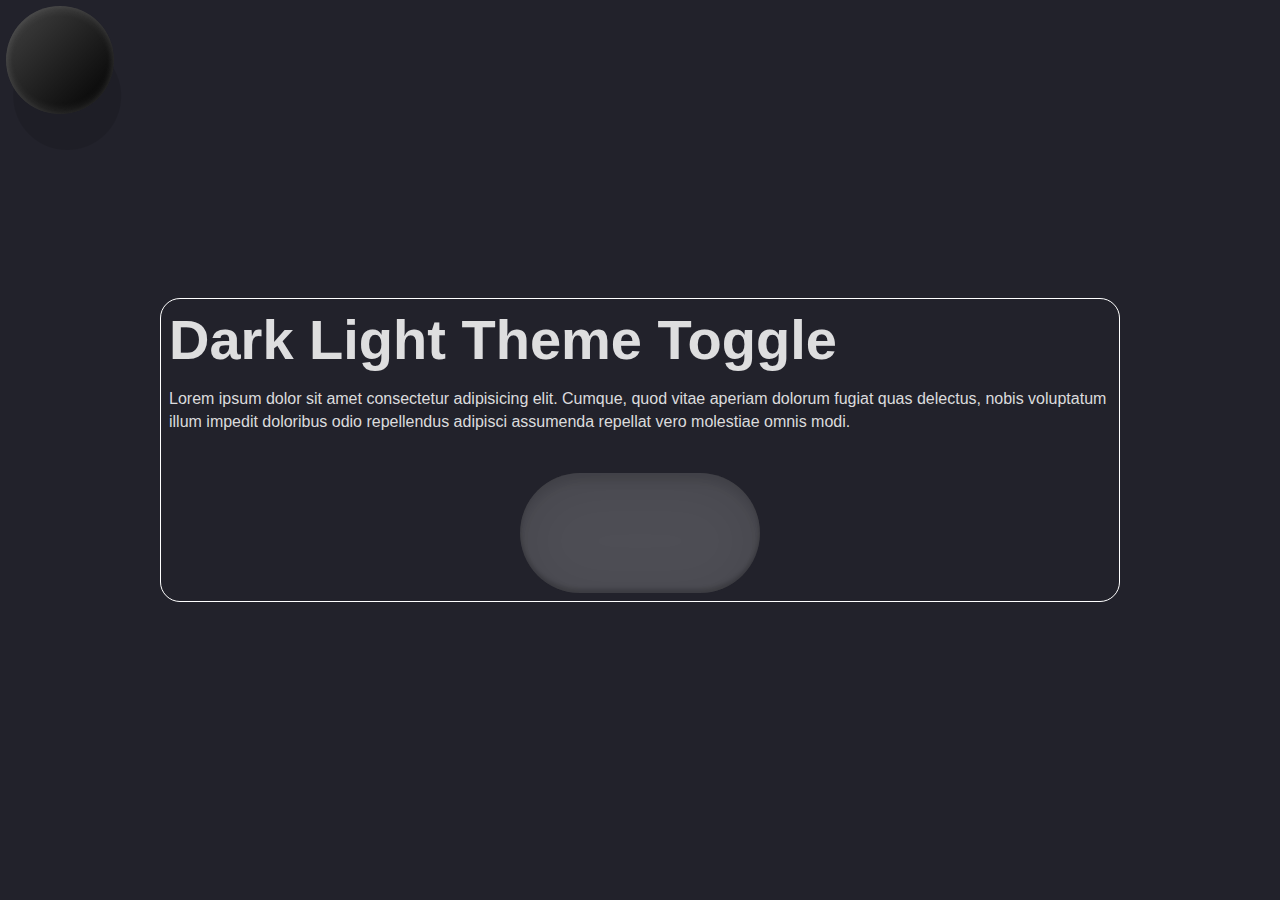
<file: Dark Light Toggle Menu/index.html>
<!DOCTYPE html>
<html lang="en">
<head>
    <meta charset="UTF-8">
    <meta name="viewport" content="width=device-width, initial-scale=1.0">
    <title>Dark Light Toggle Menu</title>
    <link rel="stylesheet" href="style.css">
    <script src="script.js"></script>
</head>
<body>
    <div class="container">
        <h1>Dark Light Theme Toggle</h1>
        <p>Lorem ipsum dolor sit amet consectetur adipisicing elit. Cumque, quod vitae aperiam dolorum fugiat quas delectus, nobis voluptatum illum impedit doloribus odio repellendus adipisci assumenda repellat vero molestiae omnis modi.</p>
        <div class="toggle">
            <div class="indicator">
                
            </div>
        </div>
    </div>
</body>
</html>
</file>
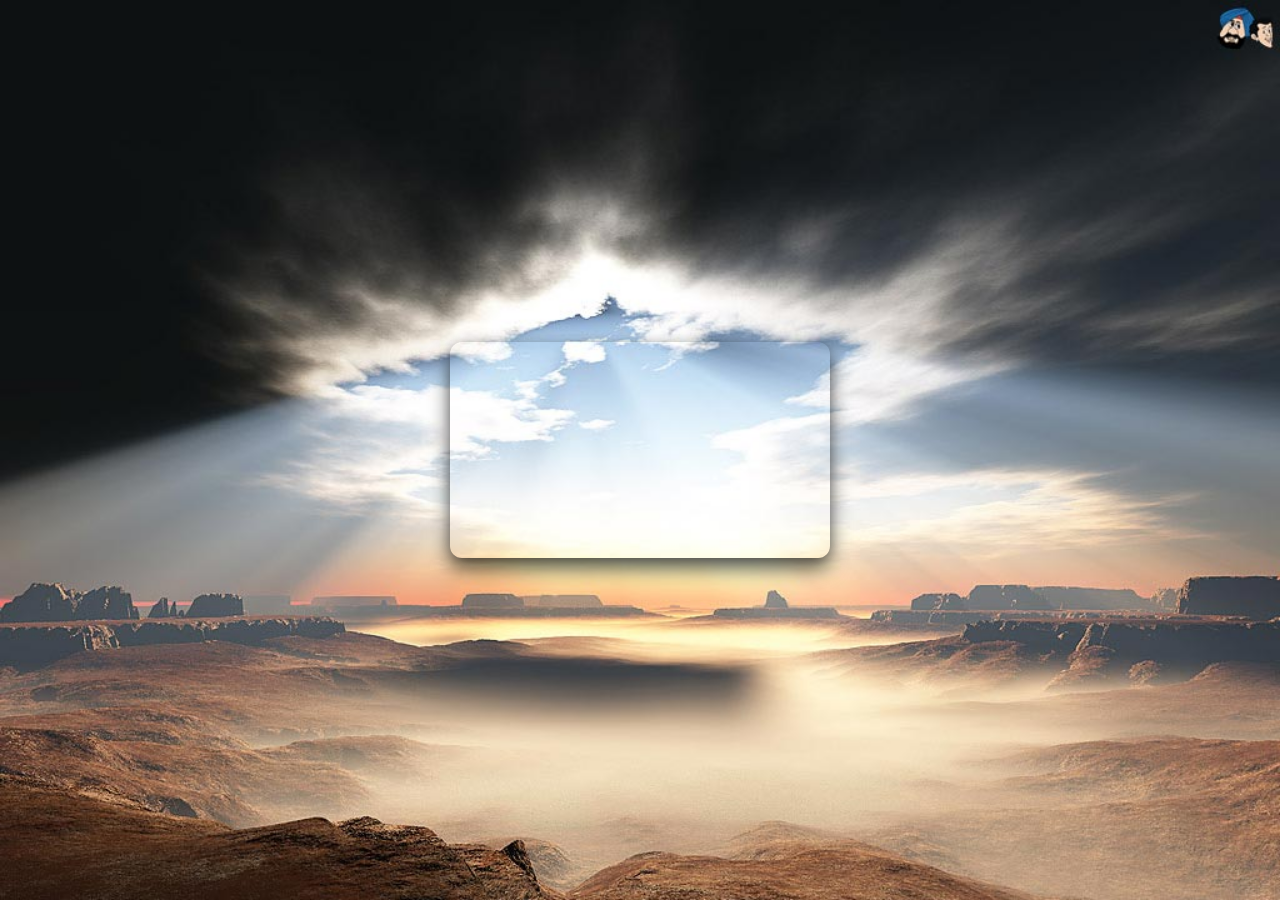
<file: Digital Clock/index.html>
<!DOCTYPE html>
<html lang="en">
<head>
    <meta charset="UTF-8">
    <meta name="viewport" content="width=device-width, initial-scale=1.0">
    <title>Digital Clock</title>
    <link rel="stylesheet" href="style.css">
</head>
<body>
    <div class="clock">
        <h1 id="time"></h1>
        <span id="timeformat"></span>
    </div>
    <script src="script.js"></script>
</body>
</html>
</file>
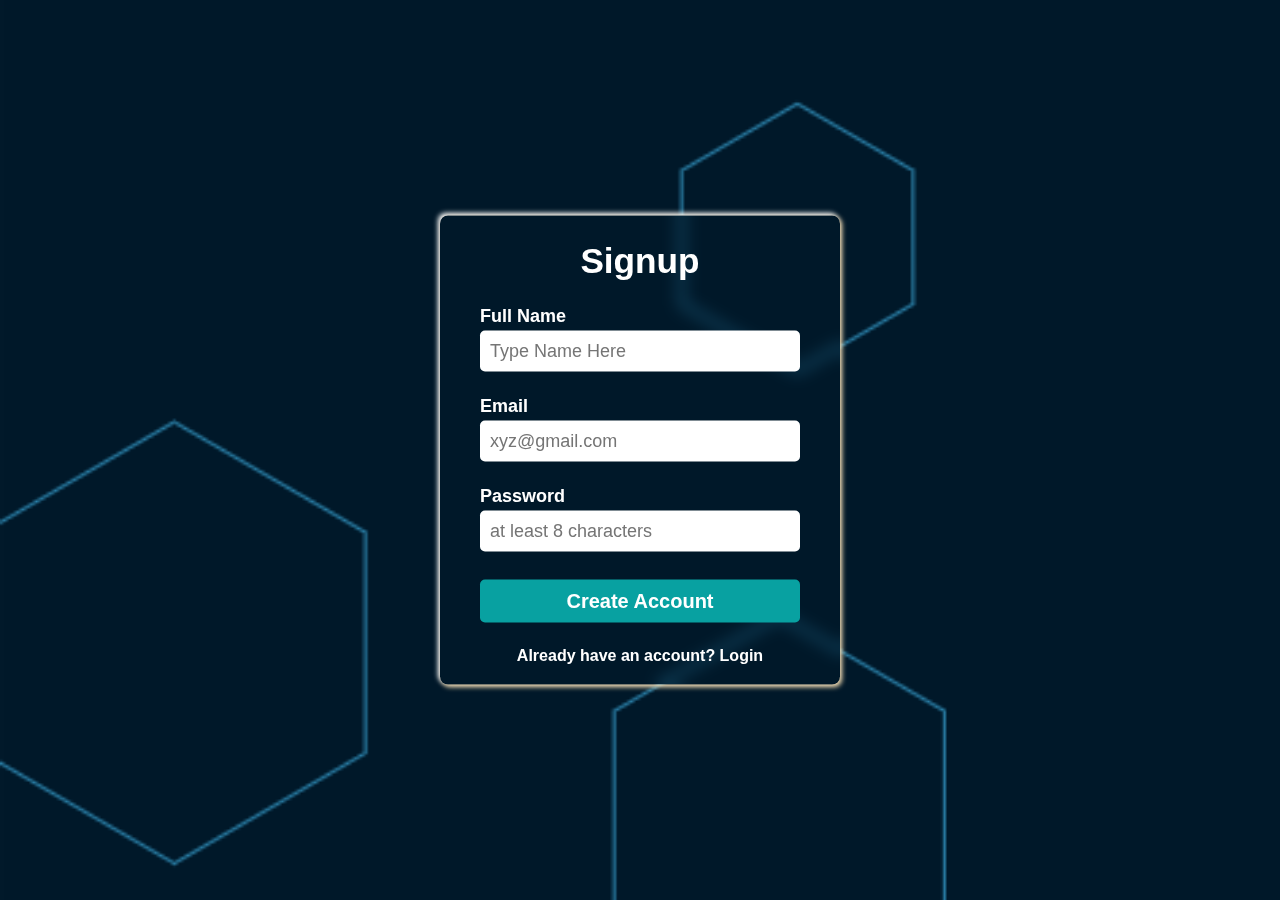
<file: Form Validation/index.html>
<!DOCTYPE html>
<html lang="en">
<head>
    <meta charset="UTF-8">
    <meta name="viewport" content="width=device-width, initial-scale=1.0">
    <title>Form Validation in JavaScript</title>
    <link rel="stylesheet" href="style.css">
</head>
<body>
    <div class="container">
        <div class="box">
            <header class="signup-header">
                <h1>Signup</h1>
            </header>
            <main class="signup-body">
                <form action="#">
                    <div>
                        <label for="name">Full Name</label>
                        <input type="text" placeholder="Type Name Here" id="name">
                        <span id="nameError"></span>
                    </div>
                    <div>
                        <label for="email">Email</label>
                        <input type="email" placeholder="xyz@gmail.com" id="email">
                        <span id="emailError"></span>
                    </div>
                    <div>
                        <label for="password">Password</label>
                        <input type="password" placeholder="at least 8 characters" id="password" >
                        <span id="passwordError"></span>
                    </div>
                    <div>
                        <input type="submit" value="Create Account" id="submitBtn">
                    </div>
                </form>
            </main>
            <footer class="signup-footer">
                <div>Already have an account? <a href="">Login</a></div>
            </footer>
        </div>
    </div>
</body>
<script src="script.js"></script>
</html>
</file>
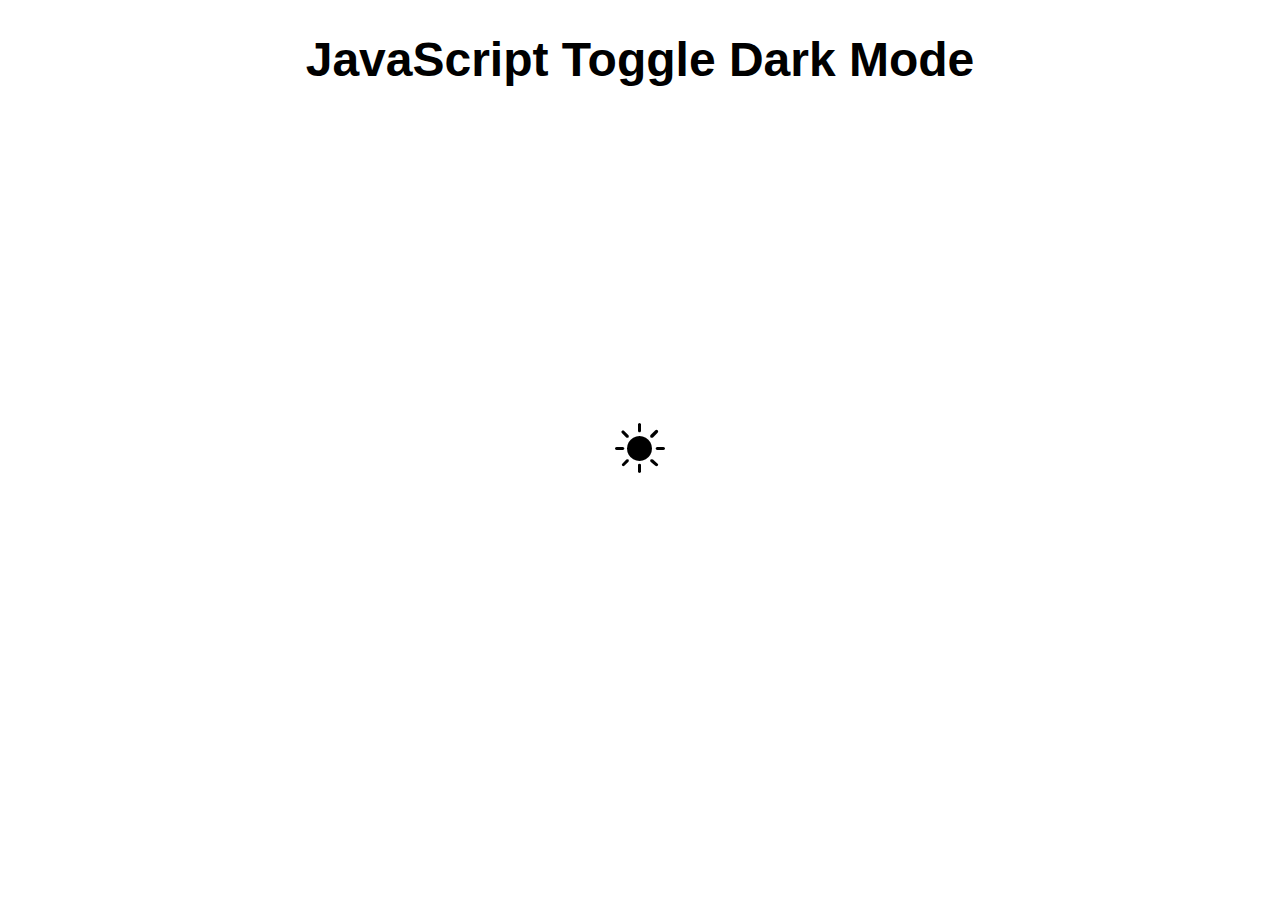
<file: Light_Dark Theme Toggle/index.html>
<!DOCTYPE html>
 <html lang="en">
 <head>
    <meta charset="UTF-8">
    <meta name="viewport" content="width=device-width, initial-scale=1.0">
    <title>JavaScript Toggle Dark Mode</title>
    <link rel="stylesheet" href="style.css">
    <script src="script.js" defer></script>
    <link rel="stylesheet" href="https://cdn.jsdelivr.net/npm/bootstrap-icons@1.3.0/font/bootstrap-icons.css">
 </head>
 <body>
    <h1>JavaScript Toggle Dark Mode</h1>
    <i class="bi bi-brightness-high-fill" id="'toggleDark"></i>
 
 </body>
 </html>
</file>
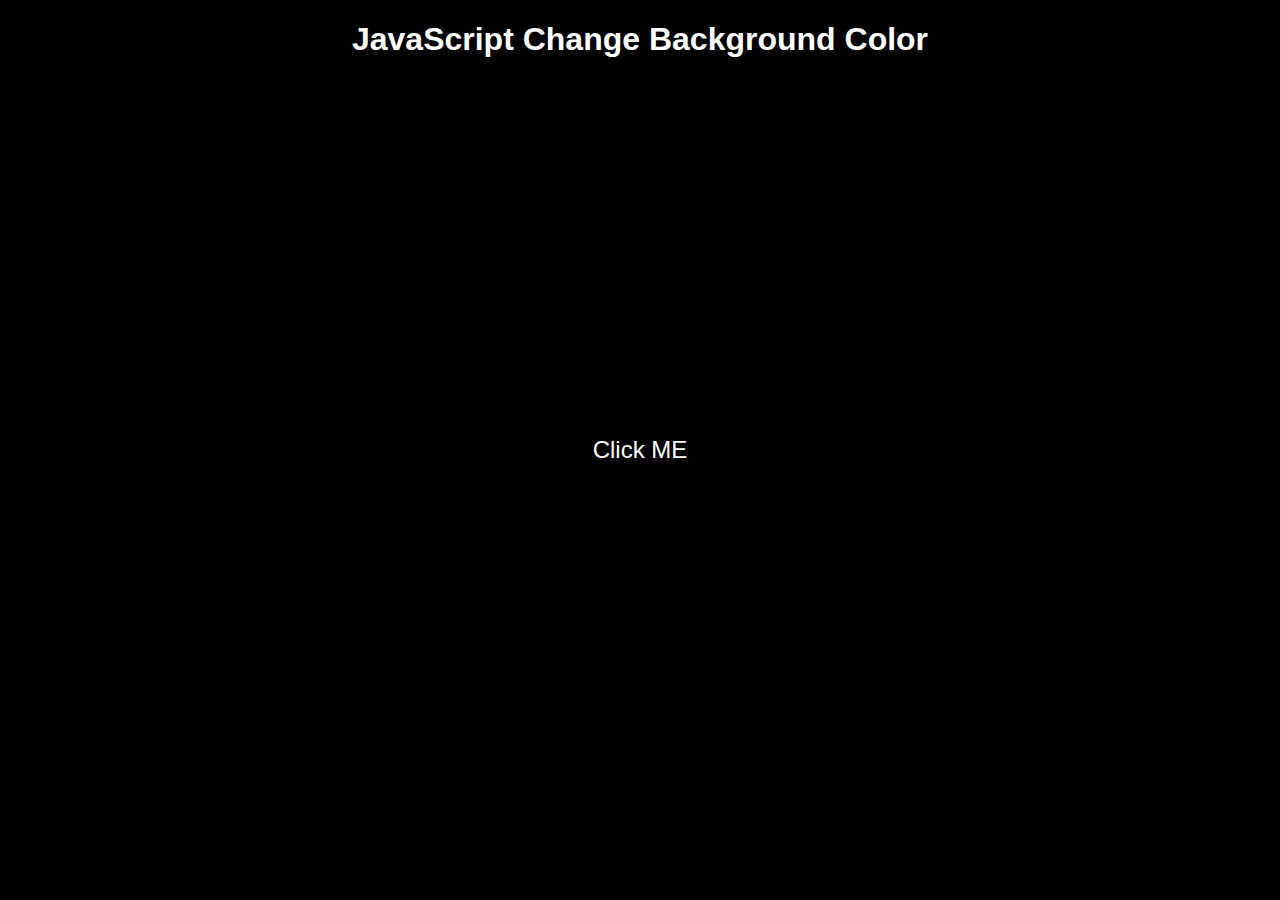
<file: Random Color Generator/index.html>
<!DOCTYPE html>
<html lang="en">
<head>
    <meta charset="UTF-8">
    <meta name="viewport" content="width=device-width, initial-scale=1.0">
    <title>JavaScript change background color</title>
    <link rel="stylesheet" href="style.css">
    <script src="script.js" defer></script>
</head>
<body>
    <h1>JavaScript Change Background Color</h1>
    <button id="btn">Click ME</button>
</body>
</html>
</file>
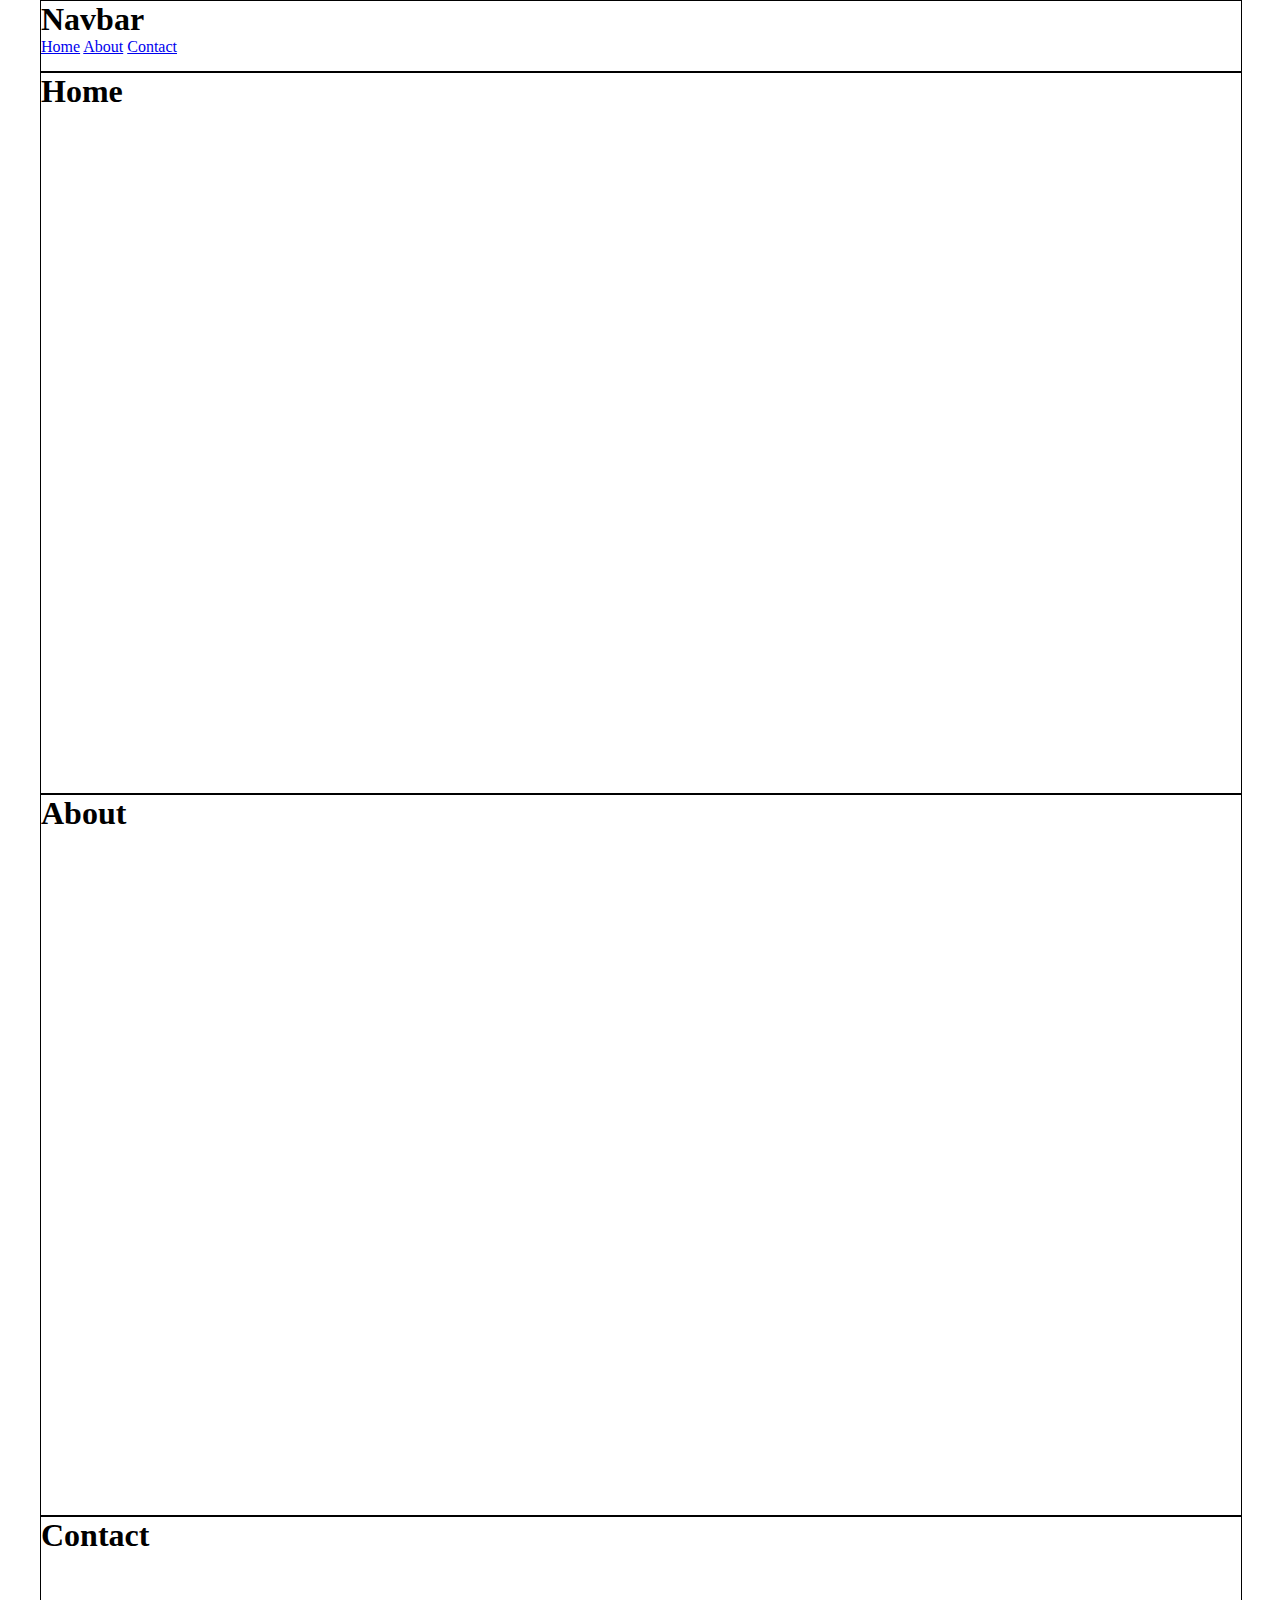
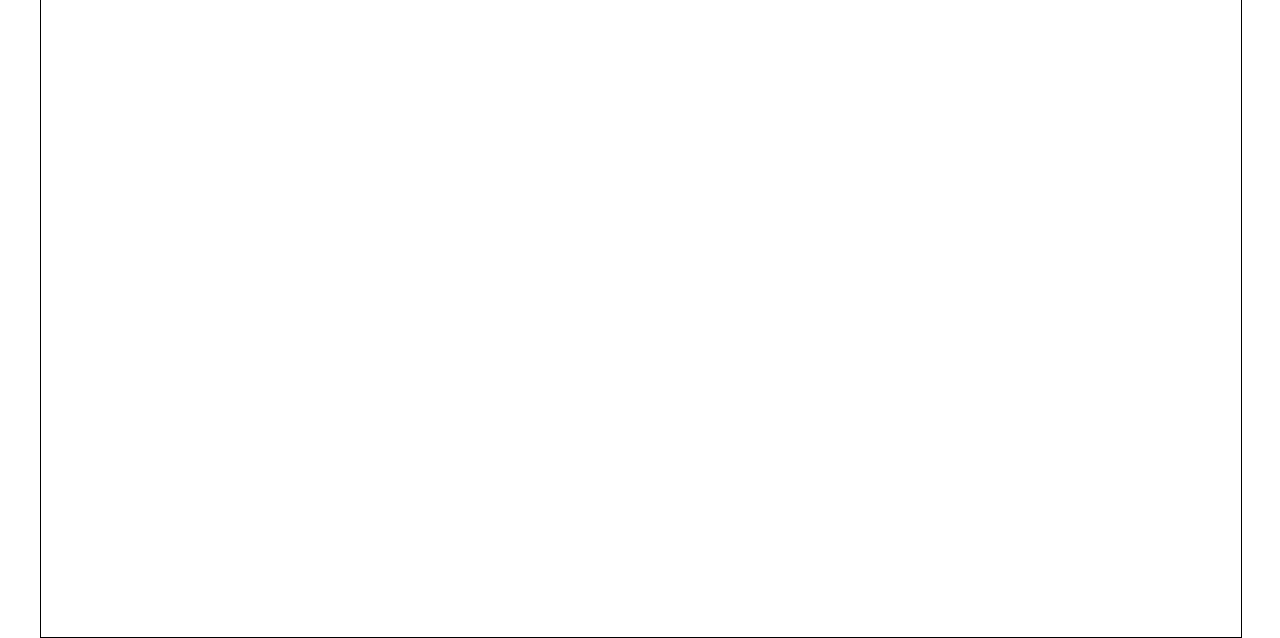
<file: SmoothScrollingAnchorLinks/index.html>
<!DOCTYPE html>
<html lang="en">
<head>
    <meta charset="UTF-8">
    <meta name="viewport" content="width=device-width, initial-scale=1.0">
    <title>Smooth Scrolling Anchor Links</title>
    <link rel="stylesheet" href="style.css">
    <script src="script.js"></script>
</head>
<body>
    <main>
        <header id="header">
            <h1>Navbar</h1>
            <nav>
                <a href="#home">Home</a>
                <a href="#about">About</a>
                <a href="#contact">Contact</a>
            </nav>
        </header>
        <section id="home">
            <h1>Home</h1>
        </section>
        <section id="about">
            <h1>About</h1>
        </section>
        <section id="contact">
            <h1>Contact</h1>
        </section>

    </main>
</body>
</html>
</file>
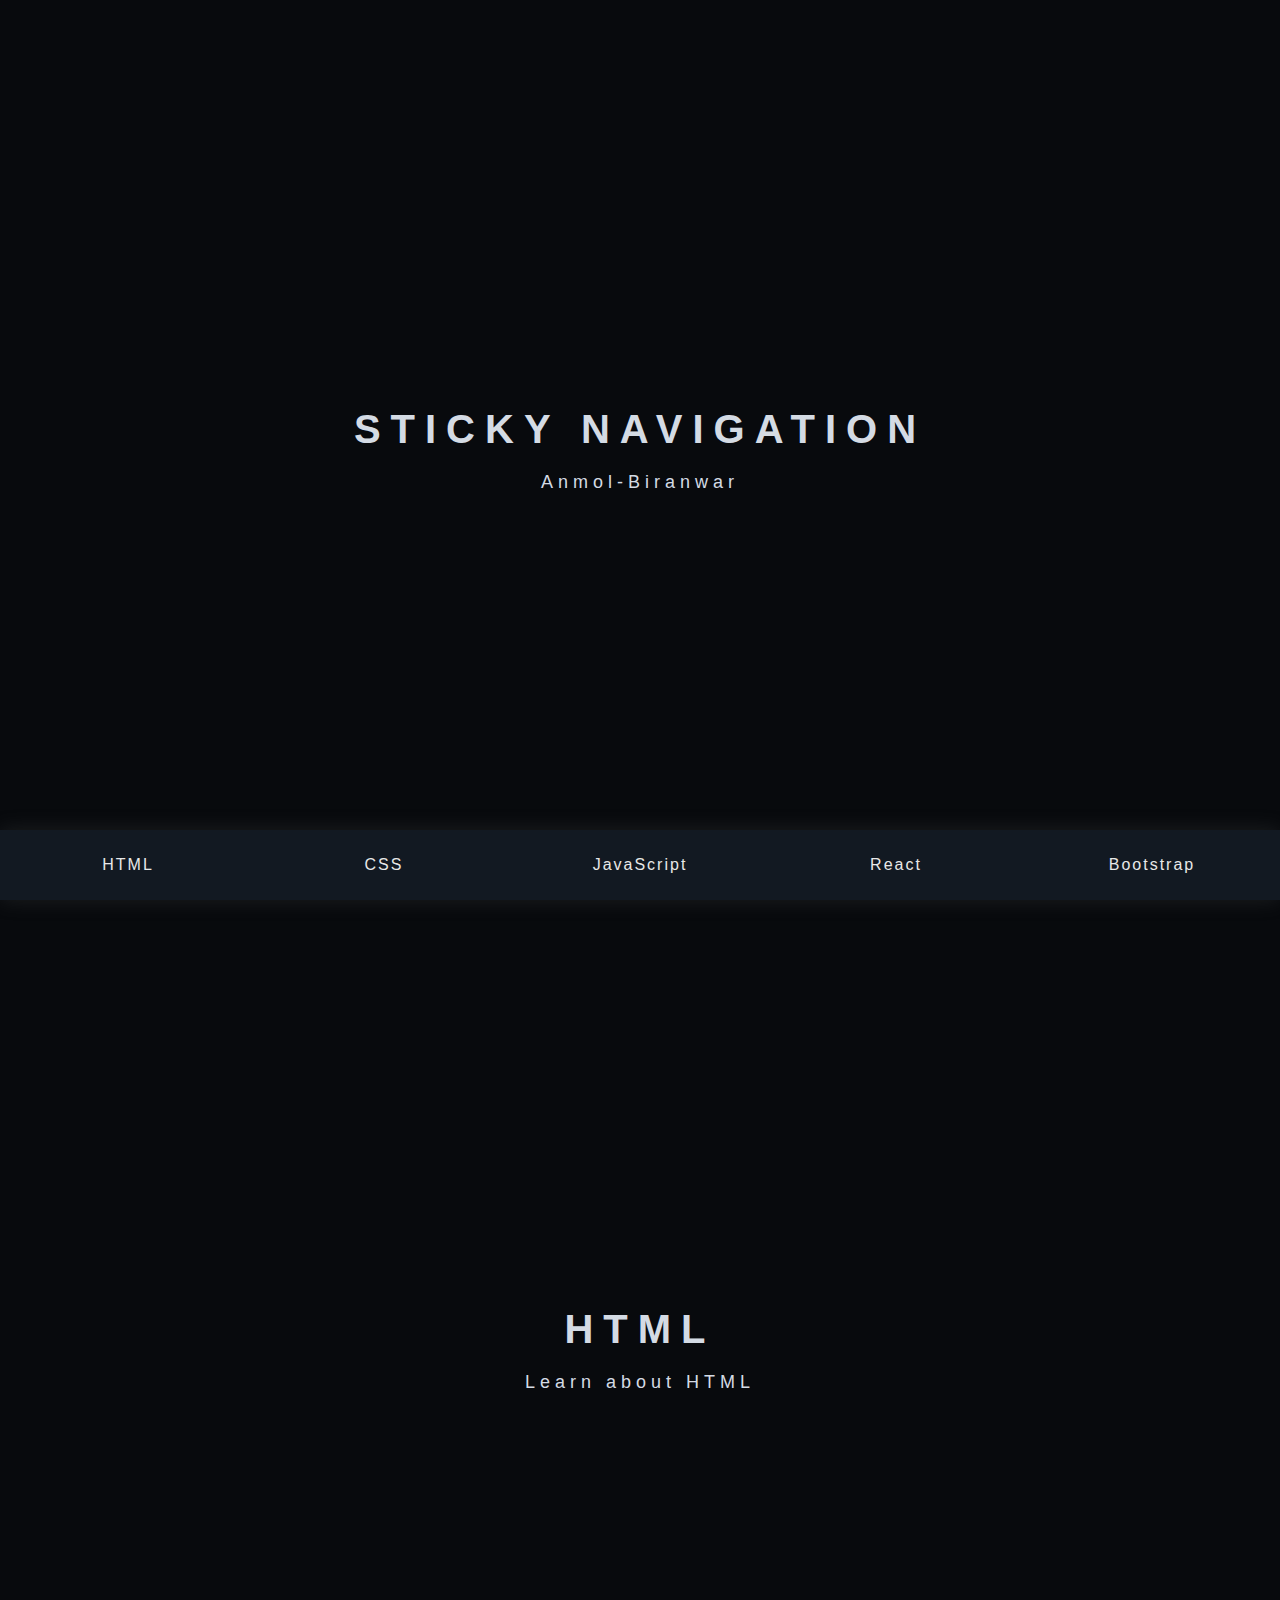
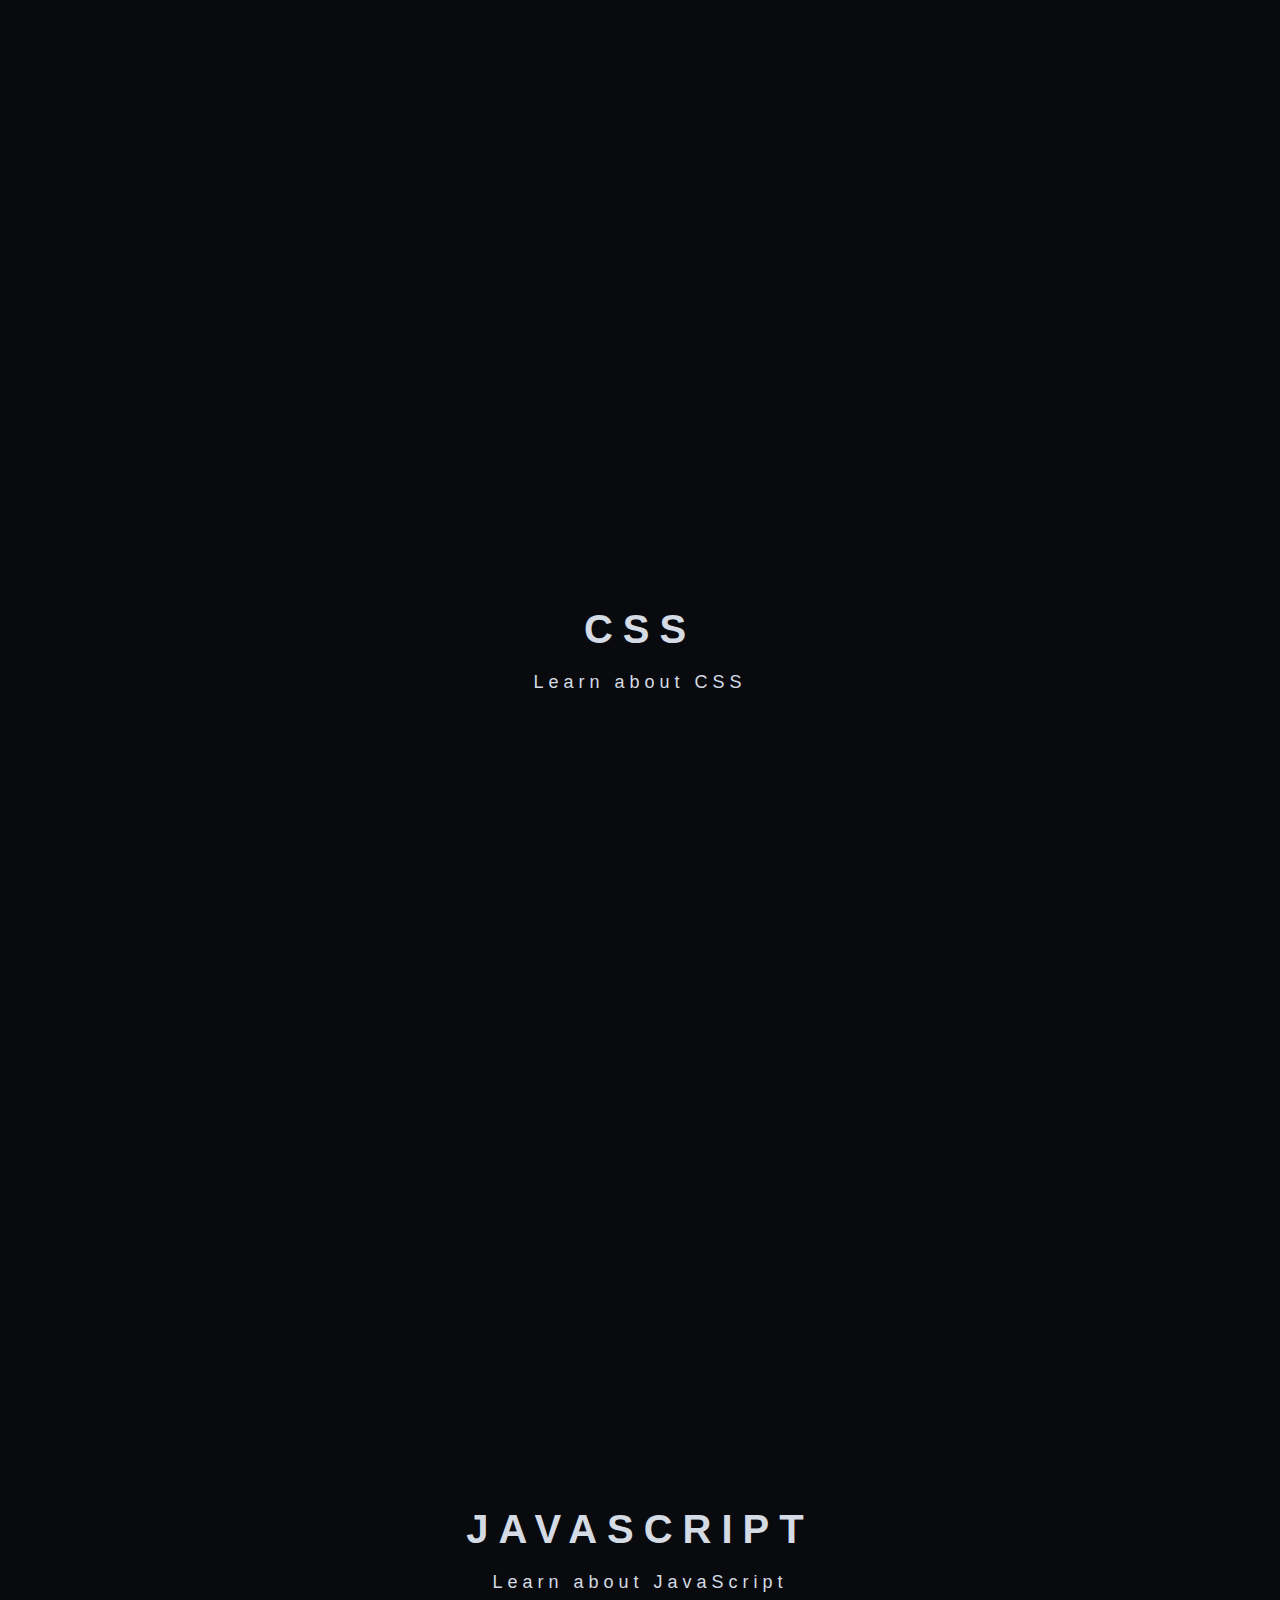
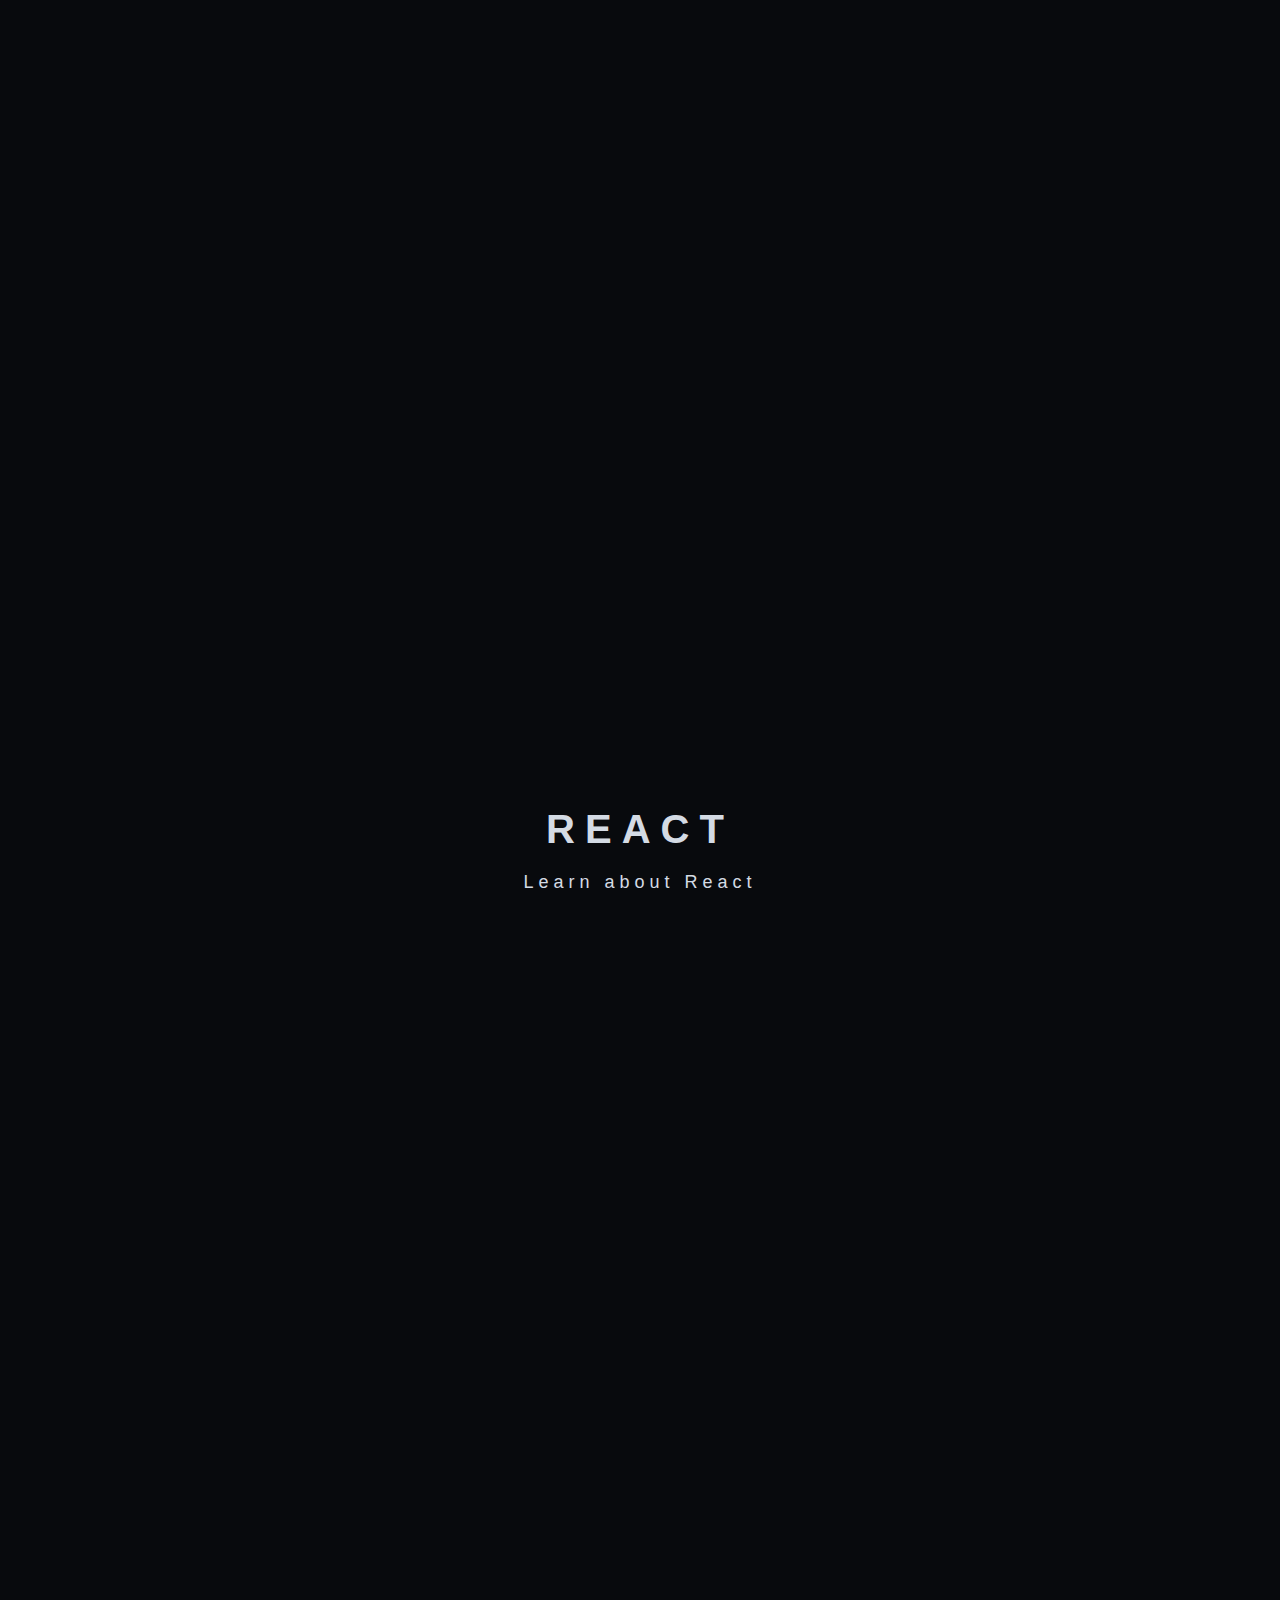
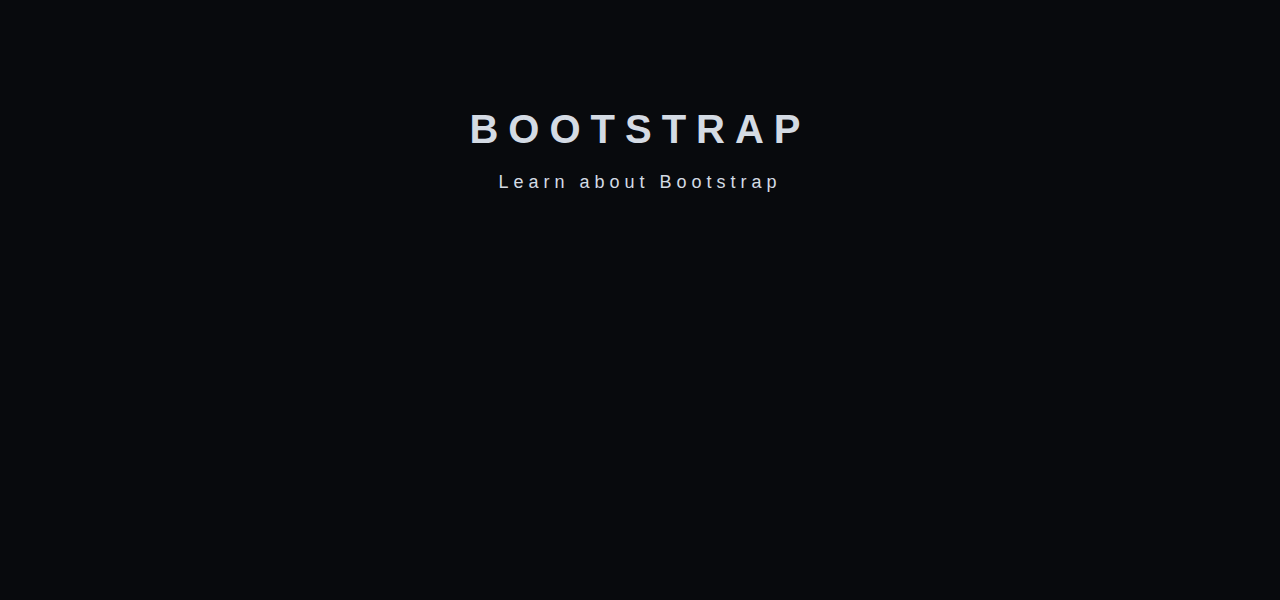
<file: Sticky Navigation/index.html>
<!DOCTYPE html>
<html lang="en">
<head>
    <meta charset="UTF-8">
    <meta name="viewport" content="width=device-width, initial-scale=1.0">
    <title>Sticky Navbar</title>
    <link rel="stylesheet" href="style.css">
    <script src="script.js"></script>
</head>
<body>
    <header id="header">
       <h1>Sticky Navigation</h1>
       <p>Anmol-Biranwar</p>
       <nav class="tabs-container">
            <a href="#html" class="tab">HTML</a>
            <a href="#css" class="tab">CSS</a>
            <a href="#js" class="tab">JavaScript</a>
            <a href="#react" class="tab">React</a>
            <a href="#bootstrap" class="tab">Bootstrap</a>
       </nav> 
    </header>
    <main>
        <section class="section">
            <h1 id="html">HTML</h1>
            <p>Learn about HTML</p>
        </section>
        <section class="section">
            <h1 id="css">CSS</h1>
            <p>Learn about CSS</p>
        </section>
        <section class="section">
            <h1 id="js">JavaScript</h1>
            <p>Learn about JavaScript</p>
        </section>
        <section class="section">
            <h1 id="react">React</h1>
            <p>Learn about React</p>
        </section>
        <section class="section">
            <h1 id="bootstrap">Bootstrap</h1>
            <p>Learn about Bootstrap</p>
        </section>
    </main>
</body>
</html>
</file>
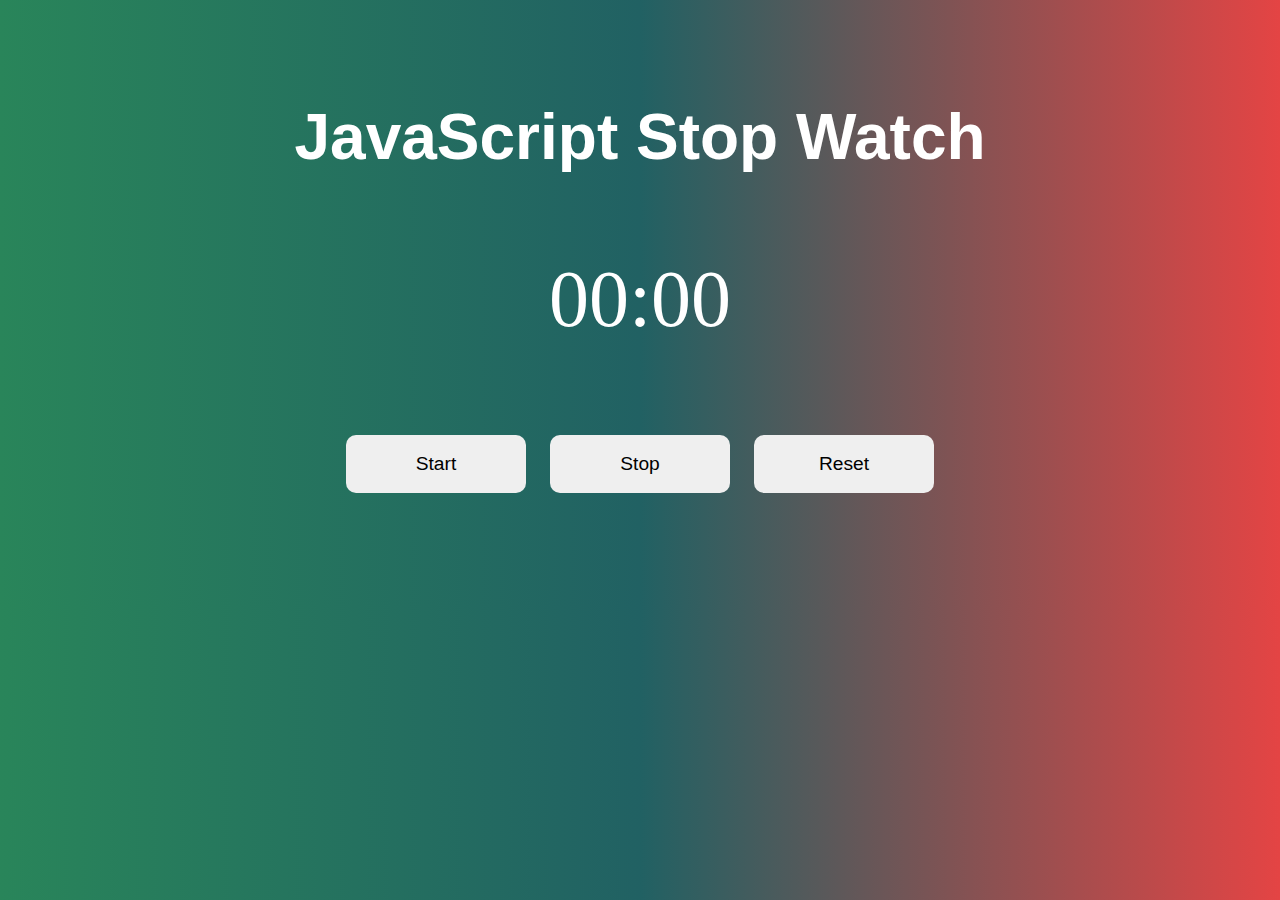
<file: Stop Watch/index.html>
<!DOCTYPE html>
<html lang="en">
<head>
    <meta charset="UTF-8">
    <meta name="viewport" content="width=device-width, initial-scale=1.0">
    <title>Stop Watch</title>
    <link rel="stylesheet" href="style.css">
    <script src="script.js" defer></script>
</head>
<body>
    <div class="container">
        <h1>JavaScript Stop Watch</h1>
        <p><span id="second">00</span>:<span id="tens">00</span></p>
        <button id="btn-start">Start</button>
        <button id="btn-stop">Stop</button>
        <button id="btn-reset">Reset</button>
    </div>
</body>
</html>
</file>
<file: Dark Light Toggle Menu/style.css>
*,
*::before,
*::after{
    margin: 0;
    padding: 0;
    box-sizing: border-box;
}
body{
    font-family: sans-serif;
    min-height: 100vh;
    display: flex;
    justify-content: center;
    align-items: center;
    background-color: rgb(34, 34, 43);
    color: hsl(0 100% 100% / 85%);
    transition: 0.6s ease;
}
body.light{
    background-color: rgba(235, 240, 249, 0.85);
    color: rgb(34, 34, 43);
}
.container{
    width: 960px;
    padding: 8px;
    border: 1px solid white;
    border-radius: 20px;
}
.container.active{
border: 1px solid rgb(34, 34, 43);
}

h1{
    font-size: 56px;
    font-weight: 800;
    margin-bottom: 16px;
}
p{
    font-size: 16px;
    line-height: 1.4;
    margin-bottom: 40px;
}
.toggle{
    width: 240px;
    height: 120px;
    border-radius: 1000px;
    background-color: hsl(0 100% 100% /0.2);
    margin: 0 auto;
    cursor: pointer;
    box-shadow: inset 0 8px 60px rgba(0, 0, 0, 0.1), inset 0 8px 8px rgba(0,0,0,0.1), inset 0 -4px 4px rgba(0, 0, 0, 0.2);
}
.toggle.active{
    background-color: white;
    box-shadow: inset 0 2px 60px rgba(0, 0, 0, 0.1), inset 0 2px 8px rgba(0, 0, 0, 0.1), inset 0 -4px 10px rgba(0, 0, 0, 0.1);
}

.indicator{
    position: absolute;
    top: 0;
    left: 0;
    width: 120px;
    height: 120px;
    border-radius: 50%;
    background: linear-gradient(to bottom right, #434343 0%, black 100%);
    box-shadow: 08px 40px rgba(0, 0, 0, 0.1), inset 0 4px 10px rgba(250, 250, 250, 0.1), inset 0 -4px 10px rgba(250, 250, 250, 0.1);
    scale: 0.9;
    transition: 0.5s ease;
}
.toggle.active .indicator{
    left: 120px;
    background: linear-gradient(to bottom right, #eaeaea 0%, #f9f9f9 100%);
    box-shadow: 0 8px 20px rgba(0, 0, 0, 0.1), inset 0 2px 10px rgba(0, 0, 0, 0.1), inset 0 -2px 10px rgba(0, 0, 0, 0.1);
}
</file>
<file: Digital Clock/style.css>
*{
    margin: 0;
    padding: 0;
    box-sizing: border-box;
    font-family: Arial, Helvetica, sans-serif;
}
body{
    display: flex;
    justify-content: center;
    align-items: center;
    min-height: 100vh;
    background: url("backgroundimg.jpg") no-repeat;
    background-size: cover;
}
.clock{
   width: 100%;
   max-width: 380px;
   display: flex;
   justify-content: center;
   align-items: center;
   box-shadow: 0px 0px 10px rgba(0, 0, 0, 0.1), 0px 10px 20px rgba(0, 0, 0, 0.7);
   height: 24vh;
   border-radius: 12px;
   padding: 20px;
}
.clock h1{
    font-size: 3.5rem;
    font-weight: 600px;
}
.clock span{
    position: relative;
    top: -13%;
    margin-left: 5px;
    font-size: 20px;
    font-weight: 700; 
}

@media screen and (max-width:275px){
    .clock{
        max-width: 210px;
        padding: 5px;
    }
    .clock h1{
        font-size: 1.9rem;
    }
}

@media  screen (min-width:275px) and (max-width:400px) {
    .clock{
        max-width:260px;
        padding: 5px;
    }
    .clock h1{
        font-size: 2.4rem;
    }
}
</file>
<file: Form Validation/style.css>
*{
    margin: 0;
    padding: 0;
    box-sizing: border-box;
    font-family: sans-serif;
    color: white;
}
.container{
    width: 100%;
    height: 100vh;
    background: url(polygon-scatter-haikei.png) no-repeat;
    background-size: cover;
}
.box{
    width: 400px;
    position: relative;
    top: 50%;
    left: 50%;
    transform: translate(-50%,-50%);
    box-shadow: 2px 2px 5px wheat, -2px -2px 5px white;
    border-radius: 8px;
    backdrop-filter: blur(8px);
    padding: 20px 40px;
}
.signup-header h1{
    font-size: 2.2rem;
    text-align: center;
    padding: 5px 8px;
}
.signup-body div{
    margin-top: 20px;
}
.signup-body div span{
    font-size: 18px;
    font-weight: bold;
    font-size: 16px;
    color: rgb(228, 23, 9);
}
.signup-body div label{
    font-size: 18px;
    font-weight: 600;
    cursor: pointer;
}
.signup-body div input{
    width: 100%;
    padding: 10px;
    border-radius: 5px;
    font-size: 18px;
    margin-block: 4px;
    border: none;
    outline: none;
    color: black;
}
.signup-body div input[type="submit"]{
    border: none;
    background-color: rgb(8, 161, 161);
    color: white;
    font-weight: bold;
    font-size: 20px;
    cursor: pointer;
}
.signup-body div input[type="submit"]:hover{
    background-color: rgb(1, 110, 110);
    box-shadow: 2px 2px 4px 4px  rgb(196, 216, 219);
    transition-duration: 0.5s;
}
.signup-footer div{
    text-align: center;
    margin-top: 20px;
    font-weight: 600;
}
.signup-footer div a{
    text-decoration: none;
}
.signup-footer div a:hover{
    text-decoration: underline;
}
</file>
<file: Light_Dark Theme Toggle/style.css>
body{
    margin: 0%;
    padding: 0%;
    font-family: 'Arial';
}
i{
    font-size: 50px;
    cursor: pointer;
    position: absolute;
    top: 50%;
    left: 50%;
    transform: translate(-50%,-50%);
}
h1{
    text-align: center;
    font-size: 3em;
}
</file>
<file: Random Color Generator/style.css>
body{
    margin: 0%;
    padding: 0%;
    font-family: Arial, Helvetica, sans-serif;
    color: white;
}
h1{
    text-align: center;
}
button{
    position: absolute;
    top: 50%;
    right: 50%;
    transform: translate(50%,-50%);
    font-size: 1.5em;
    border: none;
    background: none;
    color: white;
    cursor: pointer;
}
</file>
<file: SmoothScrollingAnchorLinks/style.css>
*{
    margin: 0;
    padding: 0;
}
body{
    overflow-x: hidden;
}
main{
    width: 1200px;
    margin: auto;
}
#header{
    width: 100%;
    min-height: 70px;
    border: 1px solid black;
}
#home, #about,#contact{
    width: 100%;
    height: 720px;
    border: 1px solid black;
}
</file>
<file: Sticky Navigation/style.css>
*,
*::before,
*::after{
    margin: 0;
    padding: 0;
    box-sizing: border-box;
}

body{
    font-family: Lato, sans-serif;
    background-color: #080a0d;
    color: #d4dbe4;
}

#header{
    height: 100vh;
    display: flex;
    flex-direction: column;
    justify-content: center;
    align-items: center;
    padding-inline: 20px;
    position: relative;
    text-align: center;
}

h1{
    font-size: 40px;
    letter-spacing: 10px;
    text-transform: uppercase;
    margin-bottom: 20px;
}

p{
    font-size: 18px;
    letter-spacing: 5px;
}

.tabs-container{
    position: absolute;
    bottom: 0;
    display: flex;
    width: 100%;
    height: 70px;
    background-color: #121922;
    box-shadow: 0 0 20px rgba(111,111,111,0.2);
}

.sticky{
    position: fixed;
    top: 0;
}

.tabs-container a{
    text-decoration: none;
    color: #e8e8e8;
    display: flex;
    justify-content: center;
    align-items: center;
    flex: 1;
    letter-spacing: 2px;
    transition: all 0.3s ease;
}

.tabs-container a:hover{
    background-color: #4c79bd;
}

.section{
    height: 100vh;
    display: flex;
    flex-direction: column;
    justify-content: center;
    align-items: center;
}
</file>
<file: Stop Watch/style.css>
body{
    margin: 0%;
    padding: 0%;
    background: linear-gradient(to right ,#29855a, #216163, #e44444);
}
.container{
    margin: 100px auto;
    text-align: center;
}
h1{
    font-size: 4em;
    font-family: Arial, Helvetica, sans-serif;
    color: #fff;
}
p{
    font-size: 5em;
    color: #fff;
}
button{
    border: none;
    padding: 18px 10px;
    font-size: 1.2em;
    width: 180px;
    margin: 10px;
    border-radius: 10px;
}
button:hover{
    cursor: pointer;
    background-color: #167d85;
    color: white;
    transition: 0.4s;
    border: none;
    font-weight: 700;
    background: linear-gradient(to right ,#29855a, #216163, #e44444);
}
</file>
